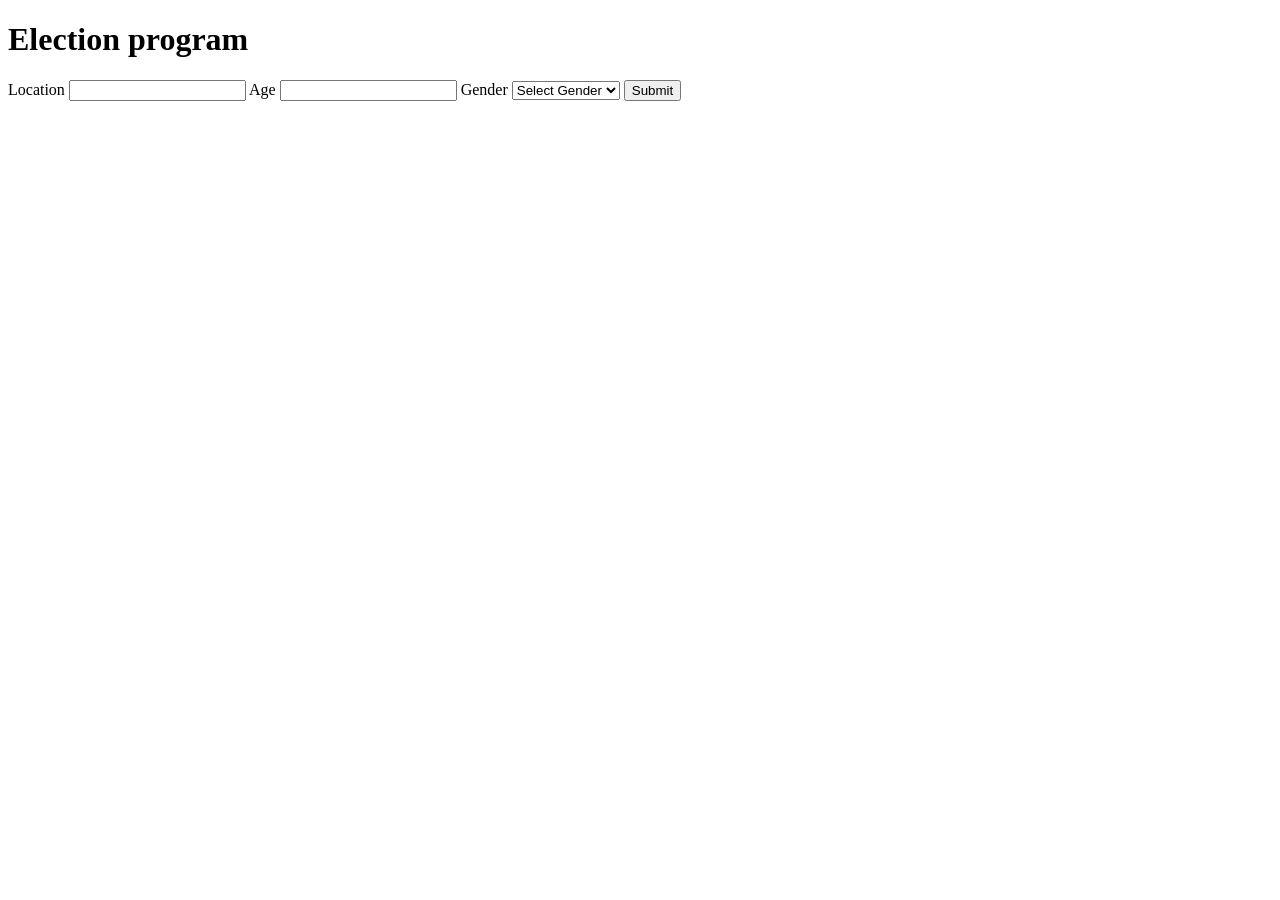
<file: backend/election.html>
<!DOCTYPE html>
<html lang="en">
<head>
    <meta charset="UTF-8">
    <meta name="viewport" content="width=device-width, initial-scale=1.0">
    <title>Document</title>
</head>
<body>
    <div>
        <H1>Election program</H1>

        <div>
            <form action="" id="forms">
                <label for="">Location</label>
                <input type="text" id="location" required>

                <label for="">Age</label>
                <input type="number" id="age" required>

                <label for="">Gender</label>
                <select name="" id="gender">
                    <option value="" name="Select Gender">Select Gender</option>
                    <option value="male">Male</option>
                    <option value="female">Female</option>
                </select>
                <button type="submit">Submit</button>
            </form>
        </div>
    </div>
    <script src="election.js"></script>
</body>
</html>
</file>
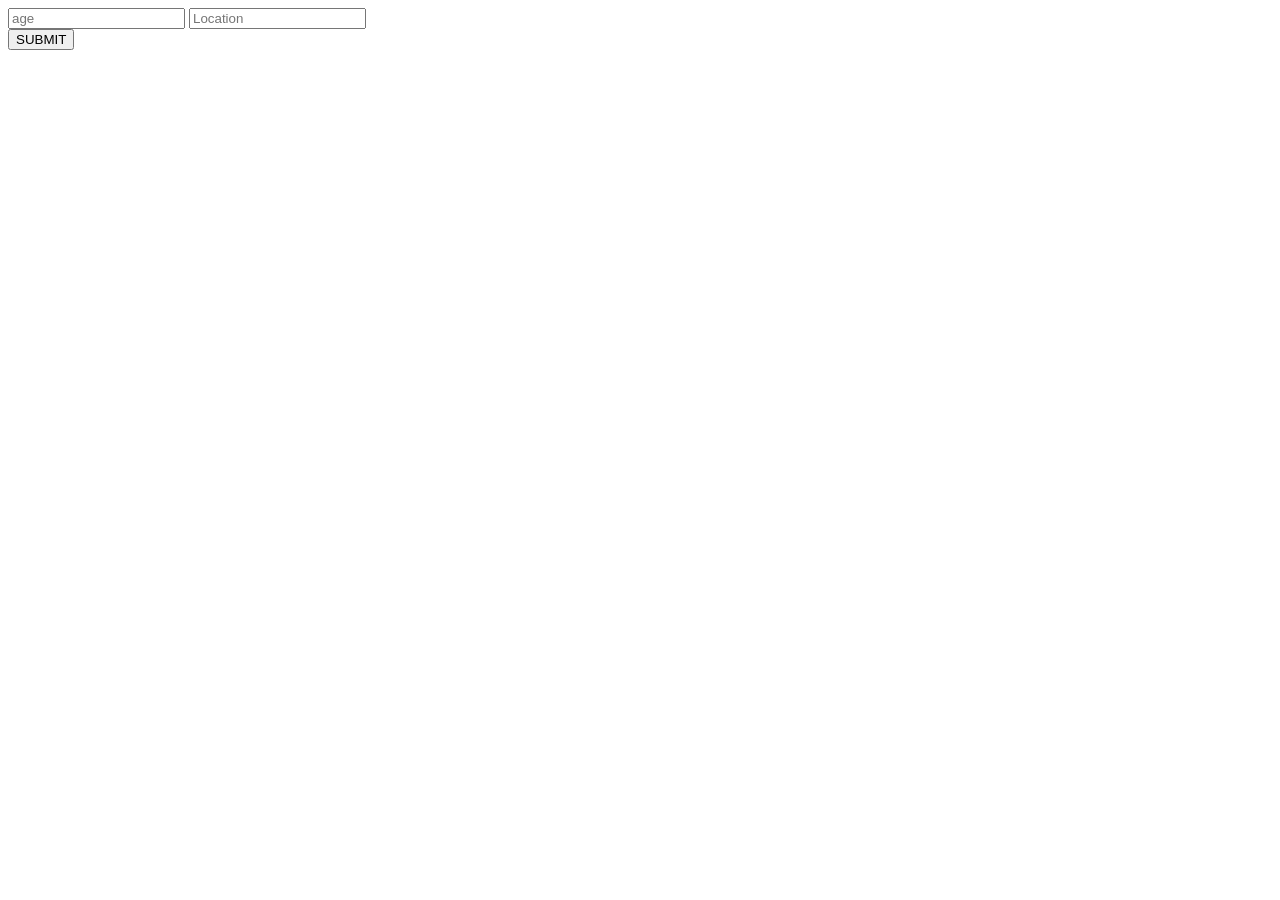
<file: frontend/index3.html>
<!DOCTYPE html>
<html lang="en">
<head>
    <meta charset="UTF-8">
    <meta name="viewport" content="device-width, initial-scale=1.0">
    <title>Document</title>
</head>
<body>
   <div>
      <form>
        <input 
        id="age"
        type='number'
        placeholder='age'
        />
        <input 
        id="Location"
        type='text'
        placeholder='Location'
        />
      </form>
      <button onclick="">SUBMIT</button>
      
    </div>

    <script>
        const age = 18;
        const Location = "Kigali";

        if(age == ""){
            console.log("enter your age");
        } else if(Location == "") {
            console.log("enter your location");
        } else if (age >= 18 && Location == "Kigali") {
            console.log("ALLOWED TO VOTE")
        } else {
            console.log("not allowed to vote")
        }
         
    </script>
</body>
</html>
</file>
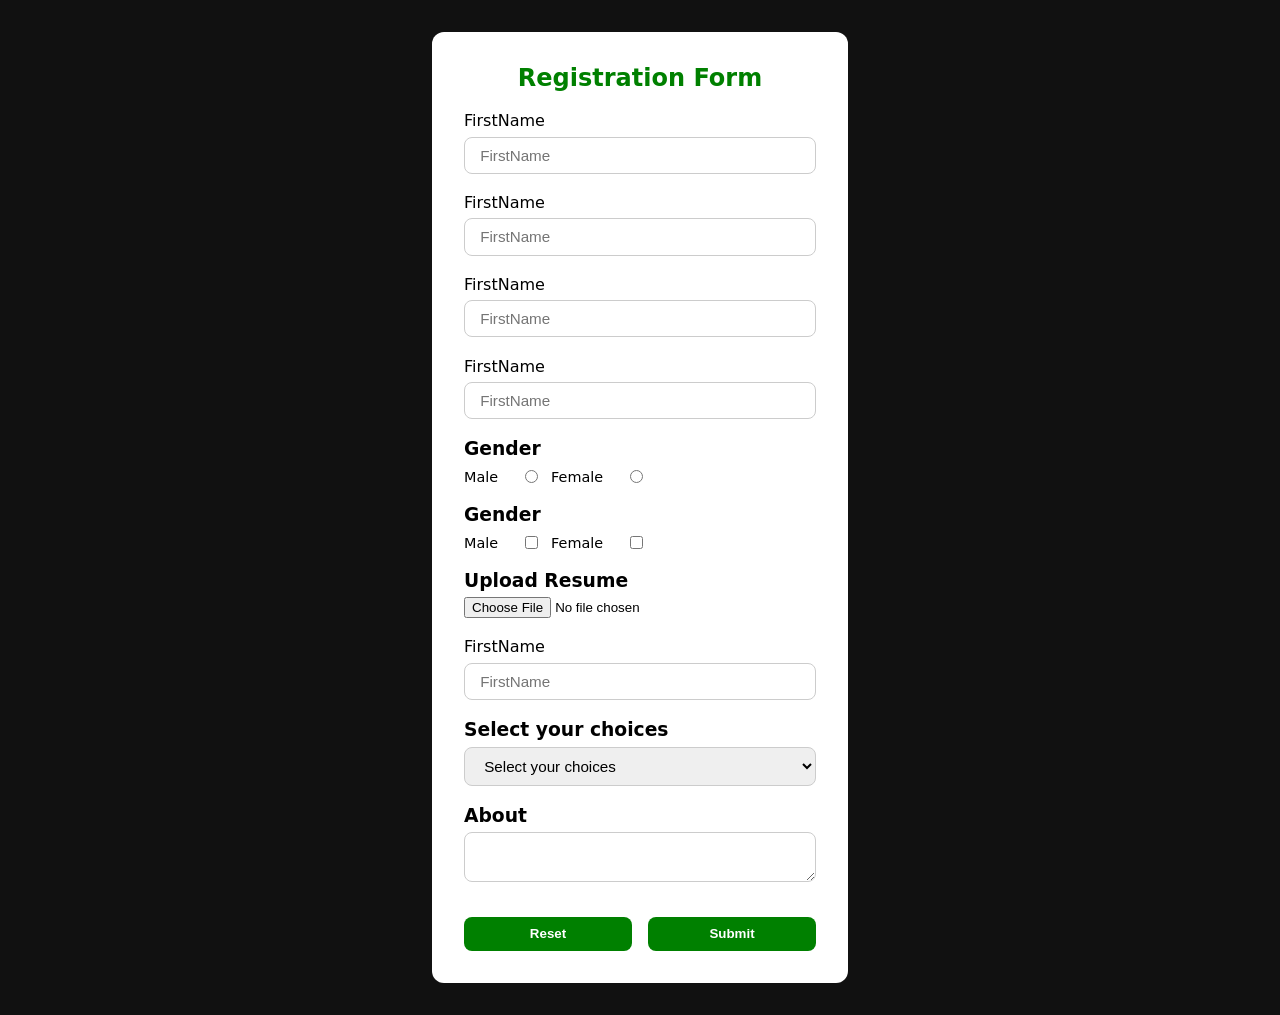
<file: backend/login_form/form.html>
<!doctype html>
    <html lang="en">
    <head>
        <meta charset="UTF-8" />
        <meta name="viewport" content="width=device-width, initial-scale=1.0" />
        <link rel="stylesheet" href="form.css" />
        <title>Form</title>
    </head>
    <body>
        <div>
        <form action="">
            <h2>Registration Form</h2>

            <div class="firstN">
            <p for="">FirstName</p>
            <input type="text" placeholder="FirstName" required />
            </div>
            <div class="lastN">
            <p for="">FirstName</p>
            <input type="text" placeholder="FirstName" required />
            </div>
            <div>
            <p for="">FirstName</p>
            <input type="text" placeholder="FirstName" required />
            </div>
            <div>
            <p for="">FirstName</p>
            <input type="text" placeholder="FirstName" required />
            </div>

            <div class="ri">
                <h3>Gender</h3>

                <div class="ge">
                    <label for="">Male</label>
                    <input type="radio">

                    <label for="">Female</label>
                    <input type="radio">

                    
                </div>
            </div>
                        <div class="ri">
                <h3>Gender</h3>

                <div class="ge">
                    <label for="">Male</label>
                    <input type="checkbox">

                    <label for="">Female</label>
                    <input type="checkbox">

                    
                </div>
            </div>

            <div class="up">
            <h3>Upload Resume</h3>
            <input type="file" />
            </div>
            <div class="lastN">
            <p for="">FirstName</p>
            <input type="text" placeholder="FirstName" required />
            </div>

            <div>
                <h3>Select your choices</h3>
                <select name="" id="">
                    <option value="">Select your choices</option>
                    <option value=""></option>
                </select>
            </div>

            <div>
                <h3>About</h3>
                <textarea name="" id=""></textarea>
            </div>

            <div class="button">
                <button type="reset">Reset</button>
                <button type="submit">Submit</button>
            </div>
        </form>
        </div>
    </body>
    </html>
</file>
<file: backend/login_form/form.css>
/* *{
    margin: 0;
    padding: 0;
    box-sizing: border-box;
}

body{
    background: black;
    display: flex;
    align-items: center;
    justify-content: center;


}

form{
    border-radius: 9px;
    margin-top: 3em;
    margin-bottom: 2em;
    width: 30em;
    height: 50em;
    background: white;
    display: flex;
    flex-direction: column;
    align-items: center;
    justify-content: space-evenly;

    div{            
    height: 5em;
    width: 20em;
    
    }

    h2{
        color: green;
        margin-top: 1em;
        margin-bottom: 1em;
    }
}

div{
    display: flex;
    flex-direction: column;

    input[type = "text"],input[type = "email"],input[type = "number"]{
        
        border: 1px solid gray;
        padding-left: 1em;
        outline: none;
        border-radius: 10px;
        height: 50%;
        width: 100%;                                                                                                                                                                                                                                                                                                                                                                                                                                                                                                                                                                                                                                                                                                                                                                                                 ;
    }

    p{
        font-weight: 800;
    }
}

.r{
    display: flex;
    flex-direction: column;

    span{
        position: relative;
        top: 4px;
        width: 100%;
        display: flex;
        flex-direction: row;

    }
}

.ge {
    display: flex;
}


.button{
    width: 100%;
    height: 3em;
    display: flex;
    align-items: center;
    justify-content: space-evenly;
    flex-direction: row;

    button{
        width: 20%;
        height: 80%;
        background: green;
        border-radius: 10px;
        border: none;
        color: white;
        font-weight: bold;
    }
}

.up{
    border: none;
    input{
        border: none;
        position: relative;
        top: 5px;
    }
} */


* {
  margin: 0;
  padding: 0;
  box-sizing: border-box;
}

body {
  background: #111111;
  display: flex;
  align-items: center;
  justify-content: center;
  min-height: 100vh;
  font-family: system-ui, -apple-system, sans-serif;
}

form {
  border-radius: 12px;
  margin-top: 2em;
  margin-bottom: 2em;
  width: 26em;
  background: white;
  padding: 2em;
  display: flex;
  flex-direction: column;
  gap: 1.2em;
  align-items: center;
}

form h2 {
  color: green;
}

form div {
  width: 100%;
  display: flex;
  flex-direction: column;
  gap: 0.4em;
}

label {
  font-weight: 700;
  font-size: 0.9em;
}


input[type="text"],
input[type="email"],
input[type="number"],
select,
textarea {
  border: 1px solid #ccc;
  padding: 0.6em 1em;
  outline: none;
  border-radius: 8px;
  width: 100%;
  font-size: 0.95em;
}

textarea {
  resize: vertical;
  min-height: 4em;
}


.ge {
  display: flex;
  flex-direction: row; 
  align-items: center;
  justify-content: flex-start;
  gap: 0.8em;
  margin-top: 0.2em;
}

.ge input[type="radio"] {
  cursor: pointer;
}

.ge label {
  cursor: pointer;
  font-weight: normal;
  margin-right: 1em;
}


.button {
  display: flex;
  flex-direction: row;
  justify-content: space-between;
  gap: 1em;
  margin-top: 1em;
}

.button button {
  width: 48%;
  padding: 0.7em;
  background: green;
  border-radius: 8px;
  border: none;
  color: white;
  font-weight: bold;
  cursor: pointer;
  transition: opacity 0.2s;
}

.button button[type="reset"] {
  background: green;
}

.button button:hover {
  opacity: 0.9;
}
</file>
